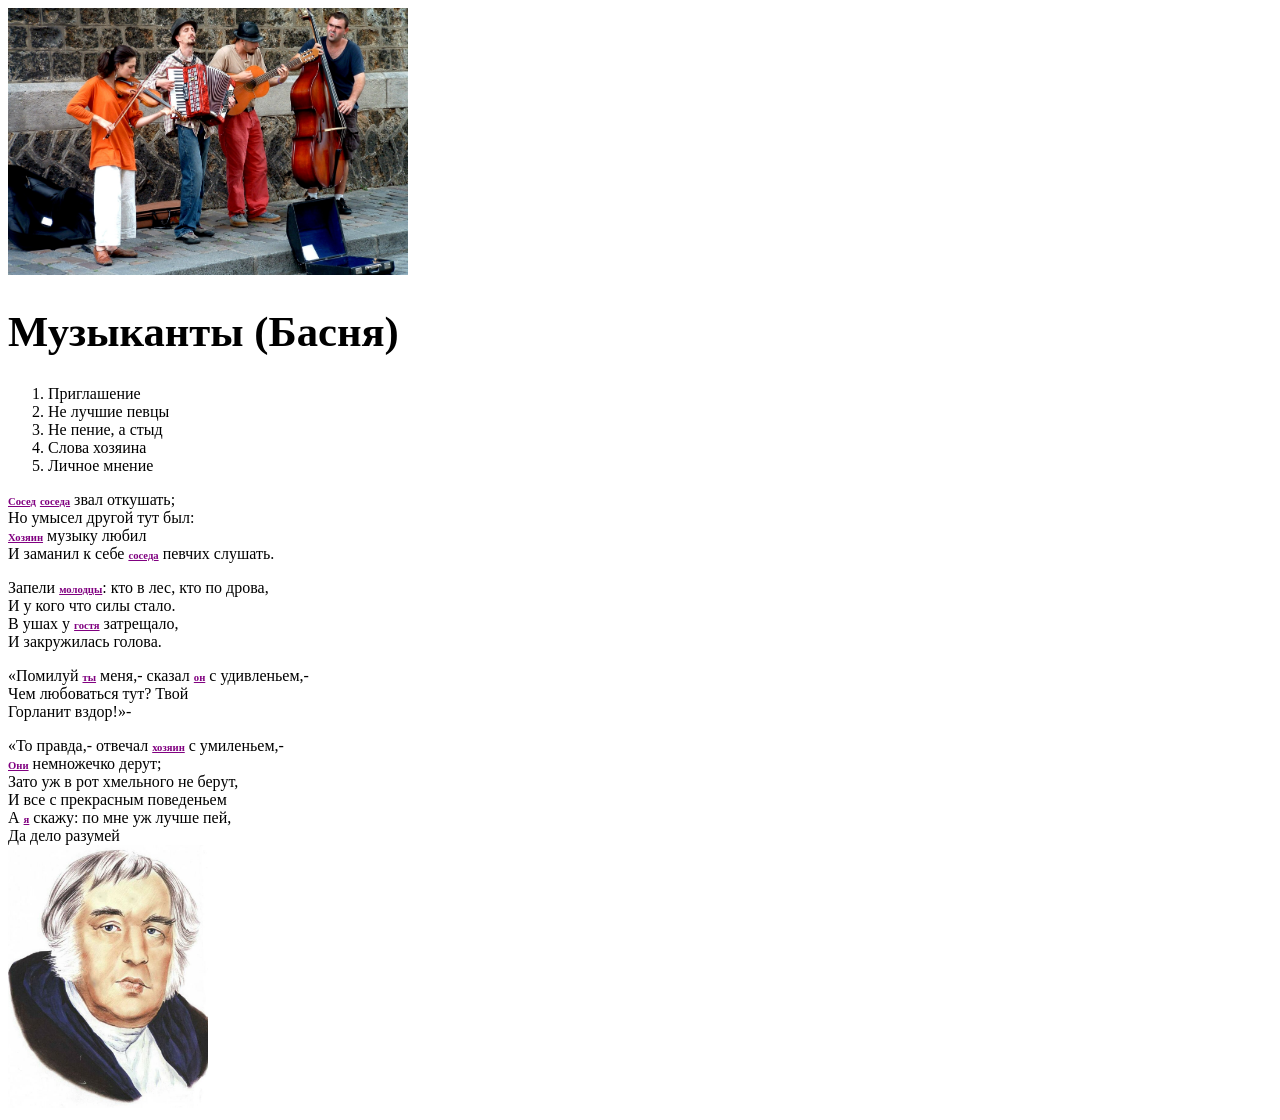
<file: 1 HTML/HTML 1/index.html>
<!DOCTYPE html>
<html>
<head>
	<meta charset="utf-8">
	<link rel="stylesheet" type="text/css" href="style.css">
	<title>Басня(Крылова)</title>
</head>
<body>
	<img src="img/2.jpg" width="400">
	<h1 id="header">Музыканты (Басня)</h1>
	<ol>
		<li>Приглашение</li>
		<li>Не лучшие певцы</li>
		<li>Не пение, а стыд</li>
		<li>Слова хозяина</li>
		<li>Личное мнение</li>
	</ol>     
	<p><span class="character">Сосед</span> <span class="character">соседa</span> звал откушать;
	    <br>Но умысел другой тут был:
        <br><span class="character">Хозяин</span> музыку любил
	    <br>И заманил к себе <span class="character">соседа</span> певчих слушать.
	</p>
	<p>Запели <span class="character">молодцы</span>: кто в лес, кто по дрова, 
	    <br>И у кого что силы стало.
	    <br>В ушах у <span class="character">гостя</span> затрещало,
	    <br>И закружилась голова.
	</p>
	<p>«Помилуй <span class="character">ты</span> меня,- сказал <span class="character">он</span> с удивленьем,-
	    <br>Чем любоваться тут? Твой <span id="item">хор</span>
	    <br>Горланит вздор!»-
	</p>
	    «То правда,- отвечал <span class="character">хозяин</span> с умиленьем,-<br>
	    <span class="character">Они</span> немножечко дерут;<br>
	    Зато уж в рот хмельного не берут,<br>
	    И все с прекрасным поведеньем<br>
	    А <span class="character">я</span> скажу: по мне уж лучше пей,<br>
		Да дело разумей<br>
	    <img src="img/1.jpg" width="200">
</body>
</html>
</file>
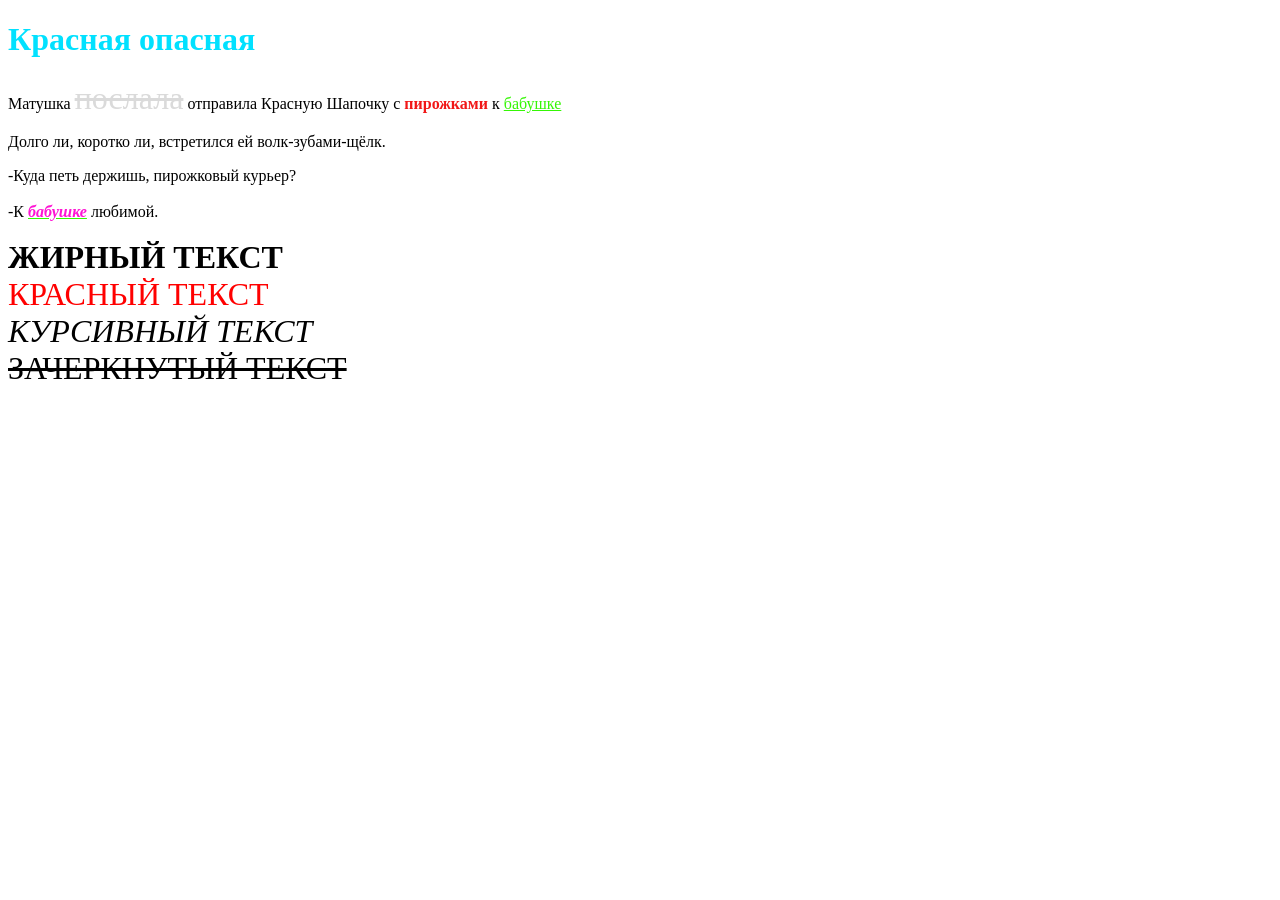
<file: 1 HTML/HTML 2/index.html>
<!DOCTYPE html>
<html>
<head>
	<link rel="stylesheet" type="text/css" href="style.css">
	<title>А заголовок-то другой!</title>
</head>
<body>
	<h1>Красная опасная</h1>
	Матушка <del class="big">послала</del> отправила Красную Шапочку с <strong>пирожками</strong> к <ins>бабушке</ins>
	<p>Долго ли, коротко ли, встретился ей волк-зубами-щёлк.</p>
	-Куда петь держишь, пирожковый курьер?
	<br>
	<br>-К <b><ins><i>бабушке</ins></i></b> любимой.
    <br>
    <br>
 
     <span id="bold" class="big">ЖИРНЫЙ ТЕКСТ</span>
     <br>
     <span id="red" class="big">КРАСНЫЙ ТЕКСТ</span>
     <br>
     <span id="italic" class="big">КУРСИВНЫЙ ТЕКСТ</span>
     <br>
     <span id="line-through" class="big">ЗАЧЕРКНУТЫЙ ТЕКСТ</span>
     <br>
</body>	
</html>
</file>
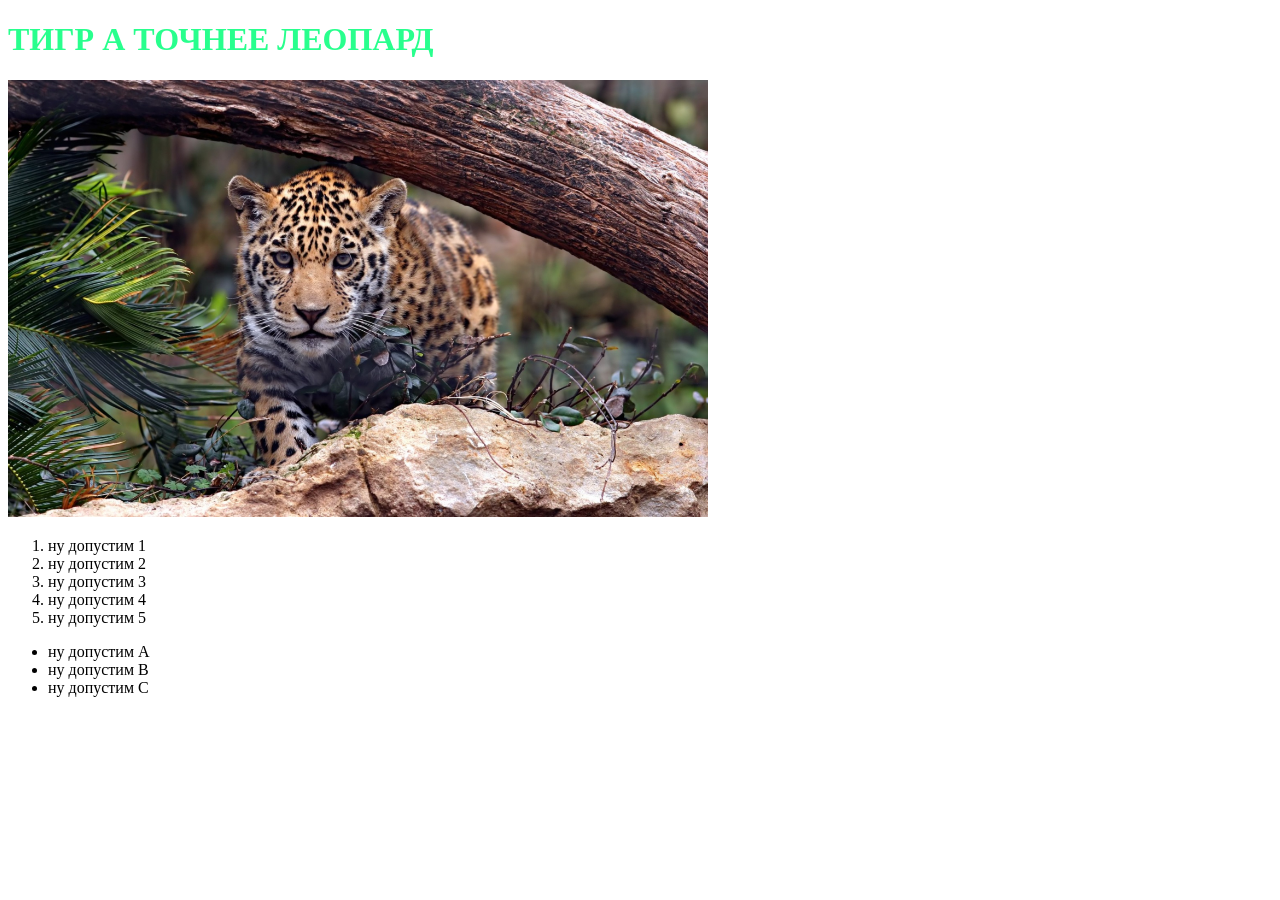
<file: 1 HTML/HTML 3/index.html>
<!DOCTYPE html>
<html>
<head>
    <meta charset="utf-8">
    <title>Занятие №3</title>
    <link rel="stylesheet" type="text/css" href="style.css">
</head>
<body>
    <h1>ТИГР А ТОЧНЕЕ ЛЕОПАРД</h1>
    <img src="img/1.jpg" alt="Это леопардддд" width="700">

    <ol>
        <li class="green">ну допустим 1</li>
        <li>ну допустим 2</li>
        <li class="green">ну допустим 3</li>
        <li id="yellow">ну допустим 4</li>
        <li id="ads">ну допустим 5</li>
    </ol>
    <ul>
        <li class="green">ну допустим А</li>
        <li>ну допустим В</li>
        <li class="green">ну допустим С</li>
    </ul>





</body>
</html>
</file>
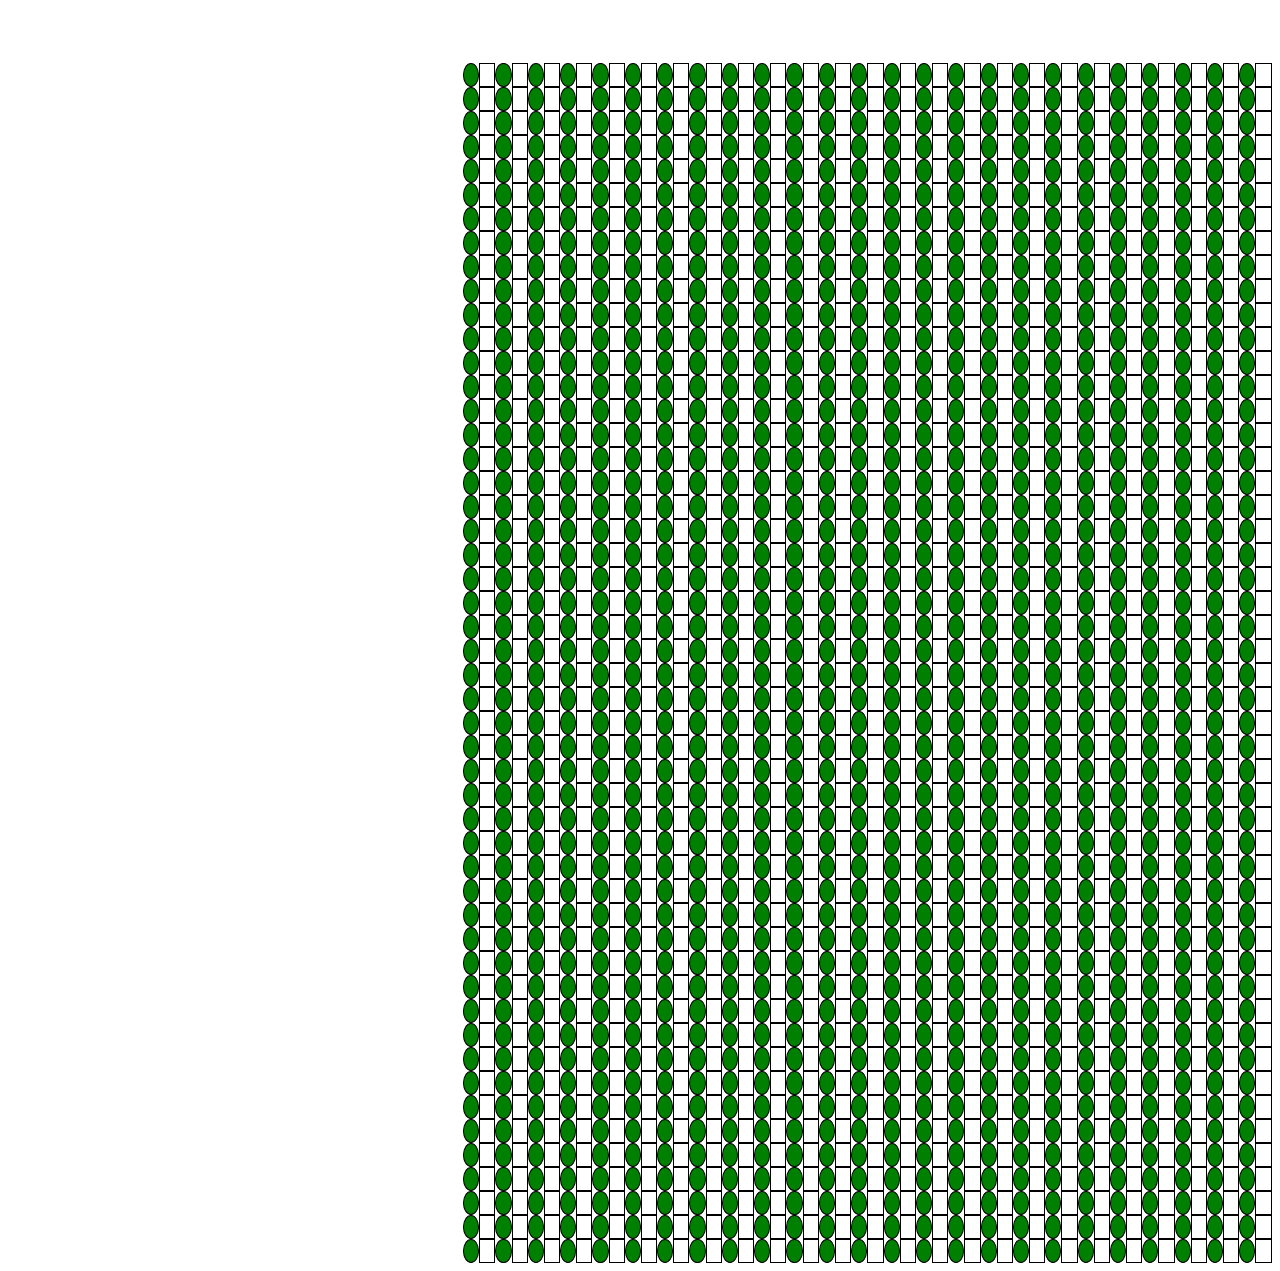
<file: 1 HTML/HTML 4/index.html>
<!DOCTYPE html>
<html>
<head>
    <meta charset="utf-8">
    <title>Занятие 4</title>
    <link rel="stylesheet" type="text/css" href="style.css">
</head>
<body>
      <table>
          <tr>
              <td></td>
              <td></td>
              <td></td>
              <td></td>
              <td></td>
              <td></td>
              <td></td>
              <td></td>
              <td></td>
              <td></td>
              <td></td>
              <td></td>
              <td></td>
              <td></td>
              <td></td>
              <td></td>
              <td></td>
              <td></td>
              <td></td>
              <td></td>
              <td></td>
              <td></td>
              <td></td>
              <td></td>
              <td></td>
              <td></td>
              <td></td>
              <td></td>
              <td></td>
              <td></td>
              <td></td>
              <td></td>
              <td></td>
              <td></td>
              <td></td>
              <td></td>
              <td></td>
              <td></td>
              <td></td>
              <td></td>
              <td></td>
              <td></td>
              <td></td>
              <td></td>
              <td></td>
              <td></td>
              <td></td>
              <td></td>
              <td></td>
              <td></td>
          </tr>
          <tr>
              <td></td>
              <td></td>
              <td></td>
              <td></td>
              <td></td>
              <td></td>
              <td></td>
              <td></td>
              <td></td>
              <td></td>
              <td></td>
              <td></td>
              <td></td>
              <td></td>
              <td></td>
              <td></td>
              <td></td>
              <td></td>
              <td></td>
              <td></td>
              <td></td>
              <td></td>
              <td></td>
              <td></td>
              <td></td>
              <td></td>
              <td></td>
              <td></td>
              <td></td>
              <td></td>
              <td></td>
              <td></td>
              <td></td>
              <td></td>
              <td></td>
              <td></td>
              <td></td>
              <td></td>
              <td></td>
              <td></td>
              <td></td>
              <td></td>
              <td></td>
              <td></td>
              <td></td>
              <td></td>
              <td></td>
              <td></td>
              <td></td>
              <td></td>
          </tr>
          <tr>
              <td></td>
              <td></td>
              <td></td>
              <td></td>
              <td></td>
              <td></td>
              <td></td>
              <td></td>
              <td></td>
              <td></td>
              <td></td>
              <td></td>
              <td></td>
              <td></td>
              <td></td>
              <td></td>
              <td></td>
              <td></td>
              <td></td>
              <td></td>
              <td></td>
              <td></td>
              <td></td>
              <td></td>
              <td></td>
              <td></td>
              <td></td>
              <td></td>
              <td></td>
              <td></td>
              <td></td>
              <td></td>
              <td></td>
              <td></td>
              <td></td>
              <td></td>
              <td></td>
              <td></td>
              <td></td>
              <td></td>
              <td></td>
              <td></td>
              <td></td>
              <td></td>
              <td></td>
              <td></td>
              <td></td>
              <td></td>
              <td></td>
              <td></td>
          </tr>
          <tr>
              <td></td>
              <td></td>
              <td></td>
              <td></td>
              <td></td>
              <td></td>
              <td></td>
              <td></td>
              <td></td>
              <td></td>
              <td></td>
              <td></td>
              <td></td>
              <td></td>
              <td></td>
              <td></td>
              <td></td>
              <td></td>
              <td></td>
              <td></td>
              <td></td>
              <td></td>
              <td></td>
              <td></td>
              <td></td>
              <td></td>
              <td></td>
              <td></td>
              <td></td>
              <td></td>
              <td></td>
              <td></td>
              <td></td>
              <td></td>
              <td></td>
              <td></td>
              <td></td>
              <td></td>
              <td></td>
              <td></td>
              <td></td>
              <td></td>
              <td></td>
              <td></td>
              <td></td>
              <td></td>
              <td></td>
              <td></td>
              <td></td>
              <td></td>
          </tr>
          <tr>
              <td></td>
              <td></td>
              <td></td>
              <td></td>
              <td></td>
              <td></td>
              <td></td>
              <td></td>
              <td></td>
              <td></td>
              <td></td>
              <td></td>
              <td></td>
              <td></td>
              <td></td>
              <td></td>
              <td></td>
              <td></td>
              <td></td>
              <td></td>
              <td></td>
              <td></td>
              <td></td>
              <td></td>
              <td></td>
              <td></td>
              <td></td>
              <td></td>
              <td></td>
              <td></td>
              <td></td>
              <td></td>
              <td></td>
              <td></td>
              <td></td>
              <td></td>
              <td></td>
              <td></td>
              <td></td>
              <td></td>
              <td></td>
              <td></td>
              <td></td>
              <td></td>
              <td></td>
              <td></td>
              <td></td>
              <td></td>
              <td></td>
              <td></td>
          </tr>
          <tr>
              <td></td>
              <td></td>
              <td></td>
              <td></td>
              <td></td>
              <td></td>
              <td></td>
              <td></td>
              <td></td>
              <td></td>
              <td></td>
              <td></td>
              <td></td>
              <td></td>
              <td></td>
              <td></td>
              <td></td>
              <td></td>
              <td></td>
              <td></td>
              <td></td>
              <td></td>
              <td></td>
              <td></td>
              <td></td>
              <td></td>
              <td></td>
              <td></td>
              <td></td>
              <td></td>
              <td></td>
              <td></td>
              <td></td>
              <td></td>
              <td></td>
              <td></td>
              <td></td>
              <td></td>
              <td></td>
              <td></td>
              <td></td>
              <td></td>
              <td></td>
              <td></td>
              <td></td>
              <td></td>
              <td></td>
              <td></td>
              <td></td>
              <td></td>
          </tr>
          <tr>
              <td></td>
              <td></td>
              <td></td>
              <td></td>
              <td></td>
              <td></td>
              <td></td>
              <td></td>
              <td></td>
              <td></td>
              <td></td>
              <td></td>
              <td></td>
              <td></td>
              <td></td>
              <td></td>
              <td></td>
              <td></td>
              <td></td>
              <td></td>
              <td></td>
              <td></td>
              <td></td>
              <td></td>
              <td></td>
              <td></td>
              <td></td>
              <td></td>
              <td></td>
              <td></td>
              <td></td>
              <td></td>
              <td></td>
              <td></td>
              <td></td>
              <td></td>
              <td></td>
              <td></td>
              <td></td>
              <td></td>
              <td></td>
              <td></td>
              <td></td>
              <td></td>
              <td></td>
              <td></td>
              <td></td>
              <td></td>
              <td></td>
              <td></td>
          </tr>
          <tr>
              <td></td>
              <td></td>
              <td></td>
              <td></td>
              <td></td>
              <td></td>
              <td></td>
              <td></td>
              <td></td>
              <td></td>
              <td></td>
              <td></td>
              <td></td>
              <td></td>
              <td></td>
              <td></td>
              <td></td>
              <td></td>
              <td></td>
              <td></td>
              <td></td>
              <td></td>
              <td></td>
              <td></td>
              <td></td>
              <td></td>
              <td></td>
              <td></td>
              <td></td>
              <td></td>
              <td></td>
              <td></td>
              <td></td>
              <td></td>
              <td></td>
              <td></td>
              <td></td>
              <td></td>
              <td></td>
              <td></td>
              <td></td>
              <td></td>
              <td></td>
              <td></td>
              <td></td>
              <td></td>
              <td></td>
              <td></td>
              <td></td>
              <td></td>
          </tr>
          <tr>
              <td></td>
              <td></td>
              <td></td>
              <td></td>
              <td></td>
              <td></td>
              <td></td>
              <td></td>
              <td></td>
              <td></td>
              <td></td>
              <td></td>
              <td></td>
              <td></td>
              <td></td>
              <td></td>
              <td></td>
              <td></td>
              <td></td>
              <td></td>
              <td></td>
              <td></td>
              <td></td>
              <td></td>
              <td></td>
              <td></td>
              <td></td>
              <td></td>
              <td></td>
              <td></td>
              <td></td>
              <td></td>
              <td></td>
              <td></td>
              <td></td>
              <td></td>
              <td></td>
              <td></td>
              <td></td>
              <td></td>
              <td></td>
              <td></td>
              <td></td>
              <td></td>
              <td></td>
              <td></td>
              <td></td>
              <td></td>
              <td></td>
              <td></td>
          </tr>
          <tr>
              <td></td>
              <td></td>
              <td></td>
              <td></td>
              <td></td>
              <td></td>
              <td></td>
              <td></td>
              <td></td>
              <td></td>
              <td></td>
              <td></td>
              <td></td>
              <td></td>
              <td></td>
              <td></td>
              <td></td>
              <td></td>
              <td></td>
              <td></td>
              <td></td>
              <td></td>
              <td></td>
              <td></td>
              <td></td>
              <td></td>
              <td></td>
              <td></td>
              <td></td>
              <td></td>
              <td></td>
              <td></td>
              <td></td>
              <td></td>
              <td></td>
              <td></td>
              <td></td>
              <td></td>
              <td></td>
              <td></td>
              <td></td>
              <td></td>
              <td></td>
              <td></td>
              <td></td>
              <td></td>
              <td></td>
              <td></td>
              <td></td>
              <td></td>
          </tr>
          <tr>
              <td></td>
              <td></td>
              <td></td>
              <td></td>
              <td></td>
              <td></td>
              <td></td>
              <td></td>
              <td></td>
              <td></td>
              <td></td>
              <td></td>
              <td></td>
              <td></td>
              <td></td>
              <td></td>
              <td></td>
              <td></td>
              <td></td>
              <td></td>
              <td></td>
              <td></td>
              <td></td>
              <td></td>
              <td></td>
              <td></td>
              <td></td>
              <td></td>
              <td></td>
              <td></td>
              <td></td>
              <td></td>
              <td></td>
              <td></td>
              <td></td>
              <td></td>
              <td></td>
              <td></td>
              <td></td>
              <td></td>
              <td></td>
              <td></td>
              <td></td>
              <td></td>
              <td></td>
              <td></td>
              <td></td>
              <td></td>
              <td></td>
              <td></td>
          </tr>
          <tr>
              <td></td>
              <td></td>
              <td></td>
              <td></td>
              <td></td>
              <td></td>
              <td></td>
              <td></td>
              <td></td>
              <td></td>
              <td></td>
              <td></td>
              <td></td>
              <td></td>
              <td></td>
              <td></td>
              <td></td>
              <td></td>
              <td></td>
              <td></td>
              <td></td>
              <td></td>
              <td></td>
              <td></td>
              <td></td>
              <td></td>
              <td></td>
              <td></td>
              <td></td>
              <td></td>
              <td></td>
              <td></td>
              <td></td>
              <td></td>
              <td></td>
              <td></td>
              <td></td>
              <td></td>
              <td></td>
              <td></td>
              <td></td>
              <td></td>
              <td></td>
              <td></td>
              <td></td>
              <td></td>
              <td></td>
              <td></td>
              <td></td>
              <td></td>
          </tr>
          <tr>
              <td></td>
              <td></td>
              <td></td>
              <td></td>
              <td></td>
              <td></td>
              <td></td>
              <td></td>
              <td></td>
              <td></td>
              <td></td>
              <td></td>
              <td></td>
              <td></td>
              <td></td>
              <td></td>
              <td></td>
              <td></td>
              <td></td>
              <td></td>
              <td></td>
              <td></td>
              <td></td>
              <td></td>
              <td></td>
              <td></td>
              <td></td>
              <td></td>
              <td></td>
              <td></td>
              <td></td>
              <td></td>
              <td></td>
              <td></td>
              <td></td>
              <td></td>
              <td></td>
              <td></td>
              <td></td>
              <td></td>
              <td></td>
              <td></td>
              <td></td>
              <td></td>
              <td></td>
              <td></td>
              <td></td>
              <td></td>
              <td></td>
              <td></td>
          </tr>
          <tr>
              <td></td>
              <td></td>
              <td></td>
              <td></td>
              <td></td>
              <td></td>
              <td></td>
              <td></td>
              <td></td>
              <td></td>
              <td></td>
              <td></td>
              <td></td>
              <td></td>
              <td></td>
              <td></td>
              <td></td>
              <td></td>
              <td></td>
              <td></td>
              <td></td>
              <td></td>
              <td></td>
              <td></td>
              <td></td>
              <td></td>
              <td></td>
              <td></td>
              <td></td>
              <td></td>
              <td></td>
              <td></td>
              <td></td>
              <td></td>
              <td></td>
              <td></td>
              <td></td>
              <td></td>
              <td></td>
              <td></td>
              <td></td>
              <td></td>
              <td></td>
              <td></td>
              <td></td>
              <td></td>
              <td></td>
              <td></td>
              <td></td>
              <td></td>
          </tr>
          <tr>
              <td></td>
              <td></td>
              <td></td>
              <td></td>
              <td></td>
              <td></td>
              <td></td>
              <td></td>
              <td></td>
              <td></td>
              <td></td>
              <td></td>
              <td></td>
              <td></td>
              <td></td>
              <td></td>
              <td></td>
              <td></td>
              <td></td>
              <td></td>
              <td></td>
              <td></td>
              <td></td>
              <td></td>
              <td></td>
              <td></td>
              <td></td>
              <td></td>
              <td></td>
              <td></td>
              <td></td>
              <td></td>
              <td></td>
              <td></td>
              <td></td>
              <td></td>
              <td></td>
              <td></td>
              <td></td>
              <td></td>
              <td></td>
              <td></td>
              <td></td>
              <td></td>
              <td></td>
              <td></td>
              <td></td>
              <td></td>
              <td></td>
              <td></td>
          </tr>
          <tr>
              <td></td>
              <td></td>
              <td></td>
              <td></td>
              <td></td>
              <td></td>
              <td></td>
              <td></td>
              <td></td>
              <td></td>
              <td></td>
              <td></td>
              <td></td>
              <td></td>
              <td></td>
              <td></td>
              <td></td>
              <td></td>
              <td></td>
              <td></td>
              <td></td>
              <td></td>
              <td></td>
              <td></td>
              <td></td>
              <td></td>
              <td></td>
              <td></td>
              <td></td>
              <td></td>
              <td></td>
              <td></td>
              <td></td>
              <td></td>
              <td></td>
              <td></td>
              <td></td>
              <td></td>
              <td></td>
              <td></td>
              <td></td>
              <td></td>
              <td></td>
              <td></td>
              <td></td>
              <td></td>
              <td></td>
              <td></td>
              <td></td>
              <td></td>
          </tr>
          <tr>
              <td></td>
              <td></td>
              <td></td>
              <td></td>
              <td></td>
              <td></td>
              <td></td>
              <td></td>
              <td></td>
              <td></td>
              <td></td>
              <td></td>
              <td></td>
              <td></td>
              <td></td>
              <td></td>
              <td></td>
              <td></td>
              <td></td>
              <td></td>
              <td></td>
              <td></td>
              <td></td>
              <td></td>
              <td></td>
              <td></td>
              <td></td>
              <td></td>
              <td></td>
              <td></td>
              <td></td>
              <td></td>
              <td></td>
              <td></td>
              <td></td>
              <td></td>
              <td></td>
              <td></td>
              <td></td>
              <td></td>
              <td></td>
              <td></td>
              <td></td>
              <td></td>
              <td></td>
              <td></td>
              <td></td>
              <td></td>
              <td></td>
              <td></td>
          </tr>
          <tr>
              <td></td>
              <td></td>
              <td></td>
              <td></td>
              <td></td>
              <td></td>
              <td></td>
              <td></td>
              <td></td>
              <td></td>
              <td></td>
              <td></td>
              <td></td>
              <td></td>
              <td></td>
              <td></td>
              <td></td>
              <td></td>
              <td></td>
              <td></td>
              <td></td>
              <td></td>
              <td></td>
              <td></td>
              <td></td>
              <td></td>
              <td></td>
              <td></td>
              <td></td>
              <td></td>
              <td></td>
              <td></td>
              <td></td>
              <td></td>
              <td></td>
              <td></td>
              <td></td>
              <td></td>
              <td></td>
              <td></td>
              <td></td>
              <td></td>
              <td></td>
              <td></td>
              <td></td>
              <td></td>
              <td></td>
              <td></td>
              <td></td>
              <td></td>
          </tr>
          <tr>
              <td></td>
              <td></td>
              <td></td>
              <td></td>
              <td></td>
              <td></td>
              <td></td>
              <td></td>
              <td></td>
              <td></td>
              <td></td>
              <td></td>
              <td></td>
              <td></td>
              <td></td>
              <td></td>
              <td></td>
              <td></td>
              <td></td>
              <td></td>
              <td></td>
              <td></td>
              <td></td>
              <td></td>
              <td></td>
              <td></td>
              <td></td>
              <td></td>
              <td></td>
              <td></td>
              <td></td>
              <td></td>
              <td></td>
              <td></td>
              <td></td>
              <td></td>
              <td></td>
              <td></td>
              <td></td>
              <td></td>
              <td></td>
              <td></td>
              <td></td>
              <td></td>
              <td></td>
              <td></td>
              <td></td>
              <td></td>
              <td></td>
              <td></td>
          </tr>
          <tr>
              <td></td>
              <td></td>
              <td></td>
              <td></td>
              <td></td>
              <td></td>
              <td></td>
              <td></td>
              <td></td>
              <td></td>
              <td></td>
              <td></td>
              <td></td>
              <td></td>
              <td></td>
              <td></td>
              <td></td>
              <td></td>
              <td></td>
              <td></td>
              <td></td>
              <td></td>
              <td></td>
              <td></td>
              <td></td>
              <td></td>
              <td></td>
              <td></td>
              <td></td>
              <td></td>
              <td></td>
              <td></td>
              <td></td>
              <td></td>
              <td></td>
              <td></td>
              <td></td>
              <td></td>
              <td></td>
              <td></td>
              <td></td>
              <td></td>
              <td></td>
              <td></td>
              <td></td>
              <td></td>
              <td></td>
              <td></td>
              <td></td>
              <td></td>
          </tr>
          <tr>
              <td></td>
              <td></td>
              <td></td>
              <td></td>
              <td></td>
              <td></td>
              <td></td>
              <td></td>
              <td></td>
              <td></td>
              <td></td>
              <td></td>
              <td></td>
              <td></td>
              <td></td>
              <td></td>
              <td></td>
              <td></td>
              <td></td>
              <td></td>
              <td></td>
              <td></td>
              <td></td>
              <td></td>
              <td></td>
              <td></td>
              <td></td>
              <td></td>
              <td></td>
              <td></td>
              <td></td>
              <td></td>
              <td></td>
              <td></td>
              <td></td>
              <td></td>
              <td></td>
              <td></td>
              <td></td>
              <td></td>
              <td></td>
              <td></td>
              <td></td>
              <td></td>
              <td></td>
              <td></td>
              <td></td>
              <td></td>
              <td></td>
              <td></td>
          </tr>
          <tr>
              <td></td>
              <td></td>
              <td></td>
              <td></td>
              <td></td>
              <td></td>
              <td></td>
              <td></td>
              <td></td>
              <td></td>
              <td></td>
              <td></td>
              <td></td>
              <td></td>
              <td></td>
              <td></td>
              <td></td>
              <td></td>
              <td></td>
              <td></td>
              <td></td>
              <td></td>
              <td></td>
              <td></td>
              <td></td>
              <td></td>
              <td></td>
              <td></td>
              <td></td>
              <td></td>
              <td></td>
              <td></td>
              <td></td>
              <td></td>
              <td></td>
              <td></td>
              <td></td>
              <td></td>
              <td></td>
              <td></td>
              <td></td>
              <td></td>
              <td></td>
              <td></td>
              <td></td>
              <td></td>
              <td></td>
              <td></td>
              <td></td>
              <td></td>
          </tr>
          <tr>
              <td></td>
              <td></td>
              <td></td>
              <td></td>
              <td></td>
              <td></td>
              <td></td>
              <td></td>
              <td></td>
              <td></td>
              <td></td>
              <td></td>
              <td></td>
              <td></td>
              <td></td>
              <td></td>
              <td></td>
              <td></td>
              <td></td>
              <td></td>
              <td></td>
              <td></td>
              <td></td>
              <td></td>
              <td></td>
              <td></td>
              <td></td>
              <td></td>
              <td></td>
              <td></td>
              <td></td>
              <td></td>
              <td></td>
              <td></td>
              <td></td>
              <td></td>
              <td></td>
              <td></td>
              <td></td>
              <td></td>
              <td></td>
              <td></td>
              <td></td>
              <td></td>
              <td></td>
              <td></td>
              <td></td>
              <td></td>
              <td></td>
              <td></td>
          </tr>
          <tr>
              <td></td>
              <td></td>
              <td></td>
              <td></td>
              <td></td>
              <td></td>
              <td></td>
              <td></td>
              <td></td>
              <td></td>
              <td></td>
              <td></td>
              <td></td>
              <td></td>
              <td></td>
              <td></td>
              <td></td>
              <td></td>
              <td></td>
              <td></td>
              <td></td>
              <td></td>
              <td></td>
              <td></td>
              <td></td>
              <td></td>
              <td></td>
              <td></td>
              <td></td>
              <td></td>
              <td></td>
              <td></td>
              <td></td>
              <td></td>
              <td></td>
              <td></td>
              <td></td>
              <td></td>
              <td></td>
              <td></td>
              <td></td>
              <td></td>
              <td></td>
              <td></td>
              <td></td>
              <td></td>
              <td></td>
              <td></td>
              <td></td>
              <td></td>
          </tr>
          <tr>
              <td></td>
              <td></td>
              <td></td>
              <td></td>
              <td></td>
              <td></td>
              <td></td>
              <td></td>
              <td></td>
              <td></td>
              <td></td>
              <td></td>
              <td></td>
              <td></td>
              <td></td>
              <td></td>
              <td></td>
              <td></td>
              <td></td>
              <td></td>
              <td></td>
              <td></td>
              <td></td>
              <td></td>
              <td></td>
              <td></td>
              <td></td>
              <td></td>
              <td></td>
              <td></td>
              <td></td>
              <td></td>
              <td></td>
              <td></td>
              <td></td>
              <td></td>
              <td></td>
              <td></td>
              <td></td>
              <td></td>
              <td></td>
              <td></td>
              <td></td>
              <td></td>
              <td></td>
              <td></td>
              <td></td>
              <td></td>
              <td></td>
              <td></td>
          </tr>
          <tr>
              <td></td>
              <td></td>
              <td></td>
              <td></td>
              <td></td>
              <td></td>
              <td></td>
              <td></td>
              <td></td>
              <td></td>
              <td></td>
              <td></td>
              <td></td>
              <td></td>
              <td></td>
              <td></td>
              <td></td>
              <td></td>
              <td></td>
              <td></td>
              <td></td>
              <td></td>
              <td></td>
              <td></td>
              <td></td>
              <td></td>
              <td></td>
              <td></td>
              <td></td>
              <td></td>
              <td></td>
              <td></td>
              <td></td>
              <td></td>
              <td></td>
              <td></td>
              <td></td>
              <td></td>
              <td></td>
              <td></td>
              <td></td>
              <td></td>
              <td></td>
              <td></td>
              <td></td>
              <td></td>
              <td></td>
              <td></td>
              <td></td>
              <td></td>
          </tr>
          <tr>
              <td></td>
              <td></td>
              <td></td>
              <td></td>
              <td></td>
              <td></td>
              <td></td>
              <td></td>
              <td></td>
              <td></td>
              <td></td>
              <td></td>
              <td></td>
              <td></td>
              <td></td>
              <td></td>
              <td></td>
              <td></td>
              <td></td>
              <td></td>
              <td></td>
              <td></td>
              <td></td>
              <td></td>
              <td></td>
              <td></td>
              <td></td>
              <td></td>
              <td></td>
              <td></td>
              <td></td>
              <td></td>
              <td></td>
              <td></td>
              <td></td>
              <td></td>
              <td></td>
              <td></td>
              <td></td>
              <td></td>
              <td></td>
              <td></td>
              <td></td>
              <td></td>
              <td></td>
              <td></td>
              <td></td>
              <td></td>
              <td></td>
              <td></td>
          </tr>
          <tr>
              <td></td>
              <td></td>
              <td></td>
              <td></td>
              <td></td>
              <td></td>
              <td></td>
              <td></td>
              <td></td>
              <td></td>
              <td></td>
              <td></td>
              <td></td>
              <td></td>
              <td></td>
              <td></td>
              <td></td>
              <td></td>
              <td></td>
              <td></td>
              <td></td>
              <td></td>
              <td></td>
              <td></td>
              <td></td>
              <td></td>
              <td></td>
              <td></td>
              <td></td>
              <td></td>
              <td></td>
              <td></td>
              <td></td>
              <td></td>
              <td></td>
              <td></td>
              <td></td>
              <td></td>
              <td></td>
              <td></td>
              <td></td>
              <td></td>
              <td></td>
              <td></td>
              <td></td>
              <td></td>
              <td></td>
              <td></td>
              <td></td>
              <td></td>
          </tr>
          <tr>
              <td></td>
              <td></td>
              <td></td>
              <td></td>
              <td></td>
              <td></td>
              <td></td>
              <td></td>
              <td></td>
              <td></td>
              <td></td>
              <td></td>
              <td></td>
              <td></td>
              <td></td>
              <td></td>
              <td></td>
              <td></td>
              <td></td>
              <td></td>
              <td></td>
              <td></td>
              <td></td>
              <td></td>
              <td></td>
              <td></td>
              <td></td>
              <td></td>
              <td></td>
              <td></td>
              <td></td>
              <td></td>
              <td></td>
              <td></td>
              <td></td>
              <td></td>
              <td></td>
              <td></td>
              <td></td>
              <td></td>
              <td></td>
              <td></td>
              <td></td>
              <td></td>
              <td></td>
              <td></td>
              <td></td>
              <td></td>
              <td></td>
              <td></td>
          </tr>
          <tr>
              <td></td>
              <td></td>
              <td></td>
              <td></td>
              <td></td>
              <td></td>
              <td></td>
              <td></td>
              <td></td>
              <td></td>
              <td></td>
              <td></td>
              <td></td>
              <td></td>
              <td></td>
              <td></td>
              <td></td>
              <td></td>
              <td></td>
              <td></td>
              <td></td>
              <td></td>
              <td></td>
              <td></td>
              <td></td>
              <td></td>
              <td></td>
              <td></td>
              <td></td>
              <td></td>
              <td></td>
              <td></td>
              <td></td>
              <td></td>
              <td></td>
              <td></td>
              <td></td>
              <td></td>
              <td></td>
              <td></td>
              <td></td>
              <td></td>
              <td></td>
              <td></td>
              <td></td>
              <td></td>
              <td></td>
              <td></td>
              <td></td>
              <td></td>
          </tr>
          <tr>
              <td></td>
              <td></td>
              <td></td>
              <td></td>
              <td></td>
              <td></td>
              <td></td>
              <td></td>
              <td></td>
              <td></td>
              <td></td>
              <td></td>
              <td></td>
              <td></td>
              <td></td>
              <td></td>
              <td></td>
              <td></td>
              <td></td>
              <td></td>
              <td></td>
              <td></td>
              <td></td>
              <td></td>
              <td></td>
              <td></td>
              <td></td>
              <td></td>
              <td></td>
              <td></td>
              <td></td>
              <td></td>
              <td></td>
              <td></td>
              <td></td>
              <td></td>
              <td></td>
              <td></td>
              <td></td>
              <td></td>
              <td></td>
              <td></td>
              <td></td>
              <td></td>
              <td></td>
              <td></td>
              <td></td>
              <td></td>
              <td></td>
              <td></td>
          </tr>
          <tr>
              <td></td>
              <td></td>
              <td></td>
              <td></td>
              <td></td>
              <td></td>
              <td></td>
              <td></td>
              <td></td>
              <td></td>
              <td></td>
              <td></td>
              <td></td>
              <td></td>
              <td></td>
              <td></td>
              <td></td>
              <td></td>
              <td></td>
              <td></td>
              <td></td>
              <td></td>
              <td></td>
              <td></td>
              <td></td>
              <td></td>
              <td></td>
              <td></td>
              <td></td>
              <td></td>
              <td></td>
              <td></td>
              <td></td>
              <td></td>
              <td></td>
              <td></td>
              <td></td>
              <td></td>
              <td></td>
              <td></td>
              <td></td>
              <td></td>
              <td></td>
              <td></td>
              <td></td>
              <td></td>
              <td></td>
              <td></td>
              <td></td>
              <td></td>
          </tr>
          <tr>
              <td></td>
              <td></td>
              <td></td>
              <td></td>
              <td></td>
              <td></td>
              <td></td>
              <td></td>
              <td></td>
              <td></td>
              <td></td>
              <td></td>
              <td></td>
              <td></td>
              <td></td>
              <td></td>
              <td></td>
              <td></td>
              <td></td>
              <td></td>
              <td></td>
              <td></td>
              <td></td>
              <td></td>
              <td></td>
              <td></td>
              <td></td>
              <td></td>
              <td></td>
              <td></td>
              <td></td>
              <td></td>
              <td></td>
              <td></td>
              <td></td>
              <td></td>
              <td></td>
              <td></td>
              <td></td>
              <td></td>
              <td></td>
              <td></td>
              <td></td>
              <td></td>
              <td></td>
              <td></td>
              <td></td>
              <td></td>
              <td></td>
              <td></td>
          </tr>
          <tr>
              <td></td>
              <td></td>
              <td></td>
              <td></td>
              <td></td>
              <td></td>
              <td></td>
              <td></td>
              <td></td>
              <td></td>
              <td></td>
              <td></td>
              <td></td>
              <td></td>
              <td></td>
              <td></td>
              <td></td>
              <td></td>
              <td></td>
              <td></td>
              <td></td>
              <td></td>
              <td></td>
              <td></td>
              <td></td>
              <td></td>
              <td></td>
              <td></td>
              <td></td>
              <td></td>
              <td></td>
              <td></td>
              <td></td>
              <td></td>
              <td></td>
              <td></td>
              <td></td>
              <td></td>
              <td></td>
              <td></td>
              <td></td>
              <td></td>
              <td></td>
              <td></td>
              <td></td>
              <td></td>
              <td></td>
              <td></td>
              <td></td>
              <td></td>
          </tr>
          <tr>
              <td></td>
              <td></td>
              <td></td>
              <td></td>
              <td></td>
              <td></td>
              <td></td>
              <td></td>
              <td></td>
              <td></td>
              <td></td>
              <td></td>
              <td></td>
              <td></td>
              <td></td>
              <td></td>
              <td></td>
              <td></td>
              <td></td>
              <td></td>
              <td></td>
              <td></td>
              <td></td>
              <td></td>
              <td></td>
              <td></td>
              <td></td>
              <td></td>
              <td></td>
              <td></td>
              <td></td>
              <td></td>
              <td></td>
              <td></td>
              <td></td>
              <td></td>
              <td></td>
              <td></td>
              <td></td>
              <td></td>
              <td></td>
              <td></td>
              <td></td>
              <td></td>
              <td></td>
              <td></td>
              <td></td>
              <td></td>
              <td></td>
              <td></td>
          </tr>
          <tr>
              <td></td>
              <td></td>
              <td></td>
              <td></td>
              <td></td>
              <td></td>
              <td></td>
              <td></td>
              <td></td>
              <td></td>
              <td></td>
              <td></td>
              <td></td>
              <td></td>
              <td></td>
              <td></td>
              <td></td>
              <td></td>
              <td></td>
              <td></td>
              <td></td>
              <td></td>
              <td></td>
              <td></td>
              <td></td>
              <td></td>
              <td></td>
              <td></td>
              <td></td>
              <td></td>
              <td></td>
              <td></td>
              <td></td>
              <td></td>
              <td></td>
              <td></td>
              <td></td>
              <td></td>
              <td></td>
              <td></td>
              <td></td>
              <td></td>
              <td></td>
              <td></td>
              <td></td>
              <td></td>
              <td></td>
              <td></td>
              <td></td>
              <td></td>
          </tr>
          <tr>
              <td></td>
              <td></td>
              <td></td>
              <td></td>
              <td></td>
              <td></td>
              <td></td>
              <td></td>
              <td></td>
              <td></td>
              <td></td>
              <td></td>
              <td></td>
              <td></td>
              <td></td>
              <td></td>
              <td></td>
              <td></td>
              <td></td>
              <td></td>
              <td></td>
              <td></td>
              <td></td>
              <td></td>
              <td></td>
              <td></td>
              <td></td>
              <td></td>
              <td></td>
              <td></td>
              <td></td>
              <td></td>
              <td></td>
              <td></td>
              <td></td>
              <td></td>
              <td></td>
              <td></td>
              <td></td>
              <td></td>
              <td></td>
              <td></td>
              <td></td>
              <td></td>
              <td></td>
              <td></td>
              <td></td>
              <td></td>
              <td></td>
              <td></td>
          </tr>
          <tr>
              <td></td>
              <td></td>
              <td></td>
              <td></td>
              <td></td>
              <td></td>
              <td></td>
              <td></td>
              <td></td>
              <td></td>
              <td></td>
              <td></td>
              <td></td>
              <td></td>
              <td></td>
              <td></td>
              <td></td>
              <td></td>
              <td></td>
              <td></td>
              <td></td>
              <td></td>
              <td></td>
              <td></td>
              <td></td>
              <td></td>
              <td></td>
              <td></td>
              <td></td>
              <td></td>
              <td></td>
              <td></td>
              <td></td>
              <td></td>
              <td></td>
              <td></td>
              <td></td>
              <td></td>
              <td></td>
              <td></td>
              <td></td>
              <td></td>
              <td></td>
              <td></td>
              <td></td>
              <td></td>
              <td></td>
              <td></td>
              <td></td>
              <td></td>
          </tr>
          <tr>
              <td></td>
              <td></td>
              <td></td>
              <td></td>
              <td></td>
              <td></td>
              <td></td>
              <td></td>
              <td></td>
              <td></td>
              <td></td>
              <td></td>
              <td></td>
              <td></td>
              <td></td>
              <td></td>
              <td></td>
              <td></td>
              <td></td>
              <td></td>
              <td></td>
              <td></td>
              <td></td>
              <td></td>
              <td></td>
              <td></td>
              <td></td>
              <td></td>
              <td></td>
              <td></td>
              <td></td>
              <td></td>
              <td></td>
              <td></td>
              <td></td>
              <td></td>
              <td></td>
              <td></td>
              <td></td>
              <td></td>
              <td></td>
              <td></td>
              <td></td>
              <td></td>
              <td></td>
              <td></td>
              <td></td>
              <td></td>
              <td></td>
              <td></td>
          </tr>
          <tr>
              <td></td>
              <td></td>
              <td></td>
              <td></td>
              <td></td>
              <td></td>
              <td></td>
              <td></td>
              <td></td>
              <td></td>
              <td></td>
              <td></td>
              <td></td>
              <td></td>
              <td></td>
              <td></td>
              <td></td>
              <td></td>
              <td></td>
              <td></td>
              <td></td>
              <td></td>
              <td></td>
              <td></td>
              <td></td>
              <td></td>
              <td></td>
              <td></td>
              <td></td>
              <td></td>
              <td></td>
              <td></td>
              <td></td>
              <td></td>
              <td></td>
              <td></td>
              <td></td>
              <td></td>
              <td></td>
              <td></td>
              <td></td>
              <td></td>
              <td></td>
              <td></td>
              <td></td>
              <td></td>
              <td></td>
              <td></td>
              <td></td>
              <td></td>
          </tr>
          <tr>
              <td></td>
              <td></td>
              <td></td>
              <td></td>
              <td></td>
              <td></td>
              <td></td>
              <td></td>
              <td></td>
              <td></td>
              <td></td>
              <td></td>
              <td></td>
              <td></td>
              <td></td>
              <td></td>
              <td></td>
              <td></td>
              <td></td>
              <td></td>
              <td></td>
              <td></td>
              <td></td>
              <td></td>
              <td></td>
              <td></td>
              <td></td>
              <td></td>
              <td></td>
              <td></td>
              <td></td>
              <td></td>
              <td></td>
              <td></td>
              <td></td>
              <td></td>
              <td></td>
              <td></td>
              <td></td>
              <td></td>
              <td></td>
              <td></td>
              <td></td>
              <td></td>
              <td></td>
              <td></td>
              <td></td>
              <td></td>
              <td></td>
              <td></td>
          </tr>
          <tr>
              <td></td>
              <td></td>
              <td></td>
              <td></td>
              <td></td>
              <td></td>
              <td></td>
              <td></td>
              <td></td>
              <td></td>
              <td></td>
              <td></td>
              <td></td>
              <td></td>
              <td></td>
              <td></td>
              <td></td>
              <td></td>
              <td></td>
              <td></td>
              <td></td>
              <td></td>
              <td></td>
              <td></td>
              <td></td>
              <td></td>
              <td></td>
              <td></td>
              <td></td>
              <td></td>
              <td></td>
              <td></td>
              <td></td>
              <td></td>
              <td></td>
              <td></td>
              <td></td>
              <td></td>
              <td></td>
              <td></td>
              <td></td>
              <td></td>
              <td></td>
              <td></td>
              <td></td>
              <td></td>
              <td></td>
              <td></td>
              <td></td>
              <td></td>
          </tr>
          <tr>
              <td></td>
              <td></td>
              <td></td>
              <td></td>
              <td></td>
              <td></td>
              <td></td>
              <td></td>
              <td></td>
              <td></td>
              <td></td>
              <td></td>
              <td></td>
              <td></td>
              <td></td>
              <td></td>
              <td></td>
              <td></td>
              <td></td>
              <td></td>
              <td></td>
              <td></td>
              <td></td>
              <td></td>
              <td></td>
              <td></td>
              <td></td>
              <td></td>
              <td></td>
              <td></td>
              <td></td>
              <td></td>
              <td></td>
              <td></td>
              <td></td>
              <td></td>
              <td></td>
              <td></td>
              <td></td>
              <td></td>
              <td></td>
              <td></td>
              <td></td>
              <td></td>
              <td></td>
              <td></td>
              <td></td>
              <td></td>
              <td></td>
              <td></td>
          </tr>
          <tr>
              <td></td>
              <td></td>
              <td></td>
              <td></td>
              <td></td>
              <td></td>
              <td></td>
              <td></td>
              <td></td>
              <td></td>
              <td></td>
              <td></td>
              <td></td>
              <td></td>
              <td></td>
              <td></td>
              <td></td>
              <td></td>
              <td></td>
              <td></td>
              <td></td>
              <td></td>
              <td></td>
              <td></td>
              <td></td>
              <td></td>
              <td></td>
              <td></td>
              <td></td>
              <td></td>
              <td></td>
              <td></td>
              <td></td>
              <td></td>
              <td></td>
              <td></td>
              <td></td>
              <td></td>
              <td></td>
              <td></td>
              <td></td>
              <td></td>
              <td></td>
              <td></td>
              <td></td>
              <td></td>
              <td></td>
              <td></td>
              <td></td>
              <td></td>
          </tr>
          <tr>
              <td></td>
              <td></td>
              <td></td>
              <td></td>
              <td></td>
              <td></td>
              <td></td>
              <td></td>
              <td></td>
              <td></td>
              <td></td>
              <td></td>
              <td></td>
              <td></td>
              <td></td>
              <td></td>
              <td></td>
              <td></td>
              <td></td>
              <td></td>
              <td></td>
              <td></td>
              <td></td>
              <td></td>
              <td></td>
              <td></td>
              <td></td>
              <td></td>
              <td></td>
              <td></td>
              <td></td>
              <td></td>
              <td></td>
              <td></td>
              <td></td>
              <td></td>
              <td></td>
              <td></td>
              <td></td>
              <td></td>
              <td></td>
              <td></td>
              <td></td>
              <td></td>
              <td></td>
              <td></td>
              <td></td>
              <td></td>
              <td></td>
              <td></td>
          </tr>
          <tr>
              <td></td>
              <td></td>
              <td></td>
              <td></td>
              <td></td>
              <td></td>
              <td></td>
              <td></td>
              <td></td>
              <td></td>
              <td></td>
              <td></td>
              <td></td>
              <td></td>
              <td></td>
              <td></td>
              <td></td>
              <td></td>
              <td></td>
              <td></td>
              <td></td>
              <td></td>
              <td></td>
              <td></td>
              <td></td>
              <td></td>
              <td></td>
              <td></td>
              <td></td>
              <td></td>
              <td></td>
              <td></td>
              <td></td>
              <td></td>
              <td></td>
              <td></td>
              <td></td>
              <td></td>
              <td></td>
              <td></td>
              <td></td>
              <td></td>
              <td></td>
              <td></td>
              <td></td>
              <td></td>
              <td></td>
              <td></td>
              <td></td>
              <td></td>
          </tr>
          <tr>
              <td></td>
              <td></td>
              <td></td>
              <td></td>
              <td></td>
              <td></td>
              <td></td>
              <td></td>
              <td></td>
              <td></td>
              <td></td>
              <td></td>
              <td></td>
              <td></td>
              <td></td>
              <td></td>
              <td></td>
              <td></td>
              <td></td>
              <td></td>
              <td></td>
              <td></td>
              <td></td>
              <td></td>
              <td></td>
              <td></td>
              <td></td>
              <td></td>
              <td></td>
              <td></td>
              <td></td>
              <td></td>
              <td></td>
              <td></td>
              <td></td>
              <td></td>
              <td></td>
              <td></td>
              <td></td>
              <td></td>
              <td></td>
              <td></td>
              <td></td>
              <td></td>
              <td></td>
              <td></td>
              <td></td>
              <td></td>
              <td></td>
              <td></td>
          </tr>
          <tr>
              <td></td>
              <td></td>
              <td></td>
              <td></td>
              <td></td>
              <td></td>
              <td></td>
              <td></td>
              <td></td>
              <td></td>
              <td></td>
              <td></td>
              <td></td>
              <td></td>
              <td></td>
              <td></td>
              <td></td>
              <td></td>
              <td></td>
              <td></td>
              <td></td>
              <td></td>
              <td></td>
              <td></td>
              <td></td>
              <td></td>
              <td></td>
              <td></td>
              <td></td>
              <td></td>
              <td></td>
              <td></td>
              <td></td>
              <td></td>
              <td></td>
              <td></td>
              <td></td>
              <td></td>
              <td></td>
              <td></td>
              <td></td>
              <td></td>
              <td></td>
              <td></td>
              <td></td>
              <td></td>
              <td></td>
              <td></td>
              <td></td>
              <td></td>
          </tr>
          <tr>
              <td></td>
              <td></td>
              <td></td>
              <td></td>
              <td></td>
              <td></td>
              <td></td>
              <td></td>
              <td></td>
              <td></td>
              <td></td>
              <td></td>
              <td></td>
              <td></td>
              <td></td>
              <td></td>
              <td></td>
              <td></td>
              <td></td>
              <td></td>
              <td></td>
              <td></td>
              <td></td>
              <td></td>
              <td></td>
              <td></td>
              <td></td>
              <td></td>
              <td></td>
              <td></td>
              <td></td>
              <td></td>
              <td></td>
              <td></td>
              <td></td>
              <td></td>
              <td></td>
              <td></td>
              <td></td>
              <td></td>
              <td></td>
              <td></td>
              <td></td>
              <td></td>
              <td></td>
              <td></td>
              <td></td>
              <td></td>
              <td></td>
              <td></td>
          </tr>
          <tr>
              <td></td>
              <td></td>
              <td></td>
              <td></td>
              <td></td>
              <td></td>
              <td></td>
              <td></td>
              <td></td>
              <td></td>
              <td></td>
              <td></td>
              <td></td>
              <td></td>
              <td></td>
              <td></td>
              <td></td>
              <td></td>
              <td></td>
              <td></td>
              <td></td>
              <td></td>
              <td></td>
              <td></td>
              <td></td>
              <td></td>
              <td></td>
              <td></td>
              <td></td>
              <td></td>
              <td></td>
              <td></td>
              <td></td>
              <td></td>
              <td></td>
              <td></td>
              <td></td>
              <td></td>
              <td></td>
              <td></td>
              <td></td>
              <td></td>
              <td></td>
              <td></td>
              <td></td>
              <td></td>
              <td></td>
              <td></td>
              <td></td>
              <td></td>
          </tr>
      </table>

</body>
</html>
</file>
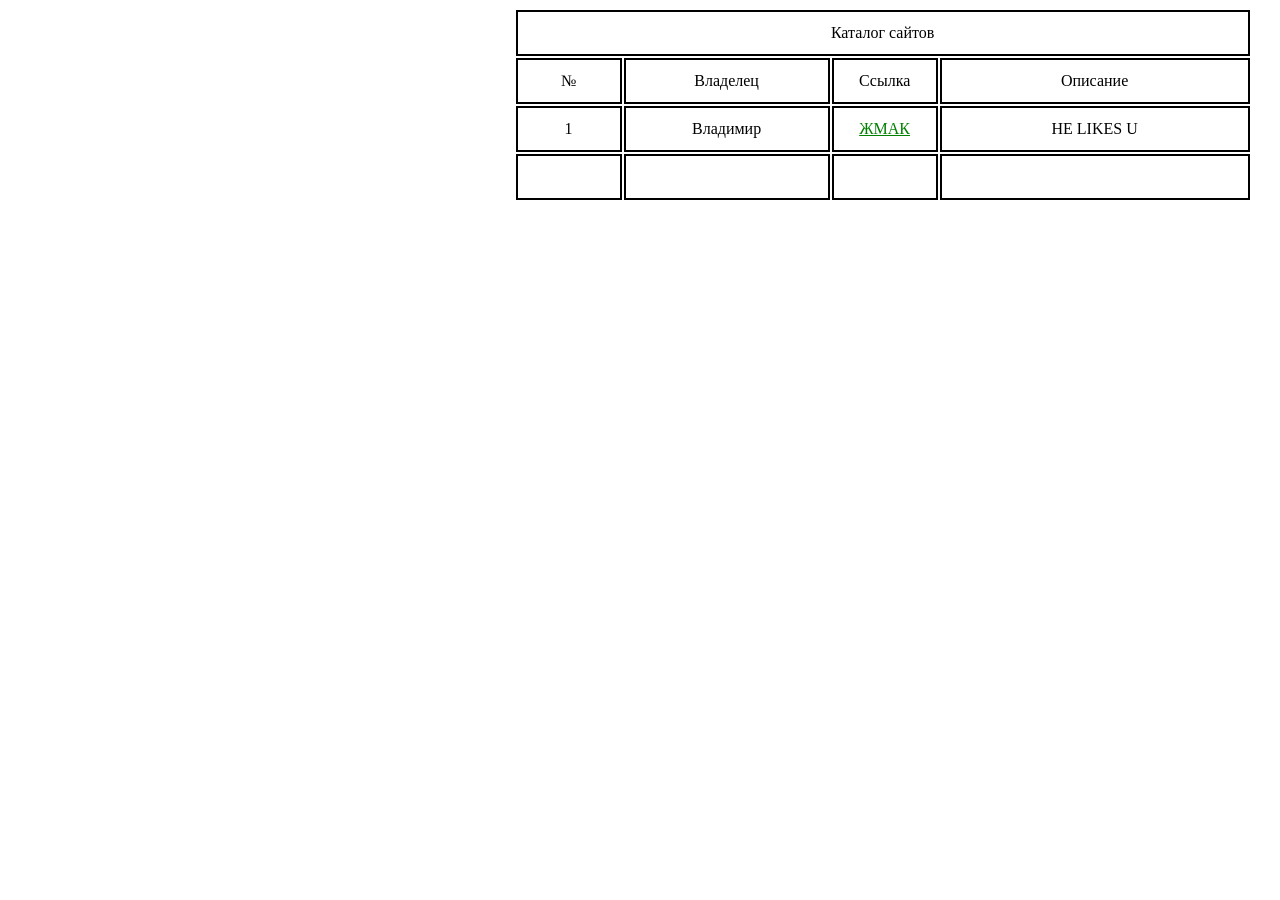
<file: 1 HTML/HTML 5/index.html>
<!DOCTYPE html>
<html>
<head>
       <meta charset="utf-8">
       <title>Занятие 5</title>
       <link rel="stylesheet" type="text/css" href="style.css">
</head>
<body>
       <table>
              <tr>
                     <td colspan="7">Каталог сайтов</td>
              </tr>
              <tr>
                     <td>№</td>
                     <td colspan="2">Владелец</td>
                     <td>Ссылка</td>
                     <td colspan="3">Описание</td>
              </tr>
              <tr>
                     <td>1</td>
                     <td colspan="2">Владимир</td>
                     <td><a href="https://google.com">ЖМАК</a></td>
                     <td colspan="3">HE LIKES U</td>
              </tr>
              <tr>
                     <td></td>
                     <td colspan="2"></td>
                     <td>          </td>
                     <td colspan="3"></td>
              </tr>
              <tr>
                     <td class="kostyl"></td>
                     <td class="kostyl"></td>
                     <td class="kostyl"></td>
                     <td class="kostyl"></td>
                     <td class="kostyl"></td>
                     <td class="kostyl"></td>
                     <td class="kostyl"></td>
              </tr>
       </table>
</body>
</html>
</file>
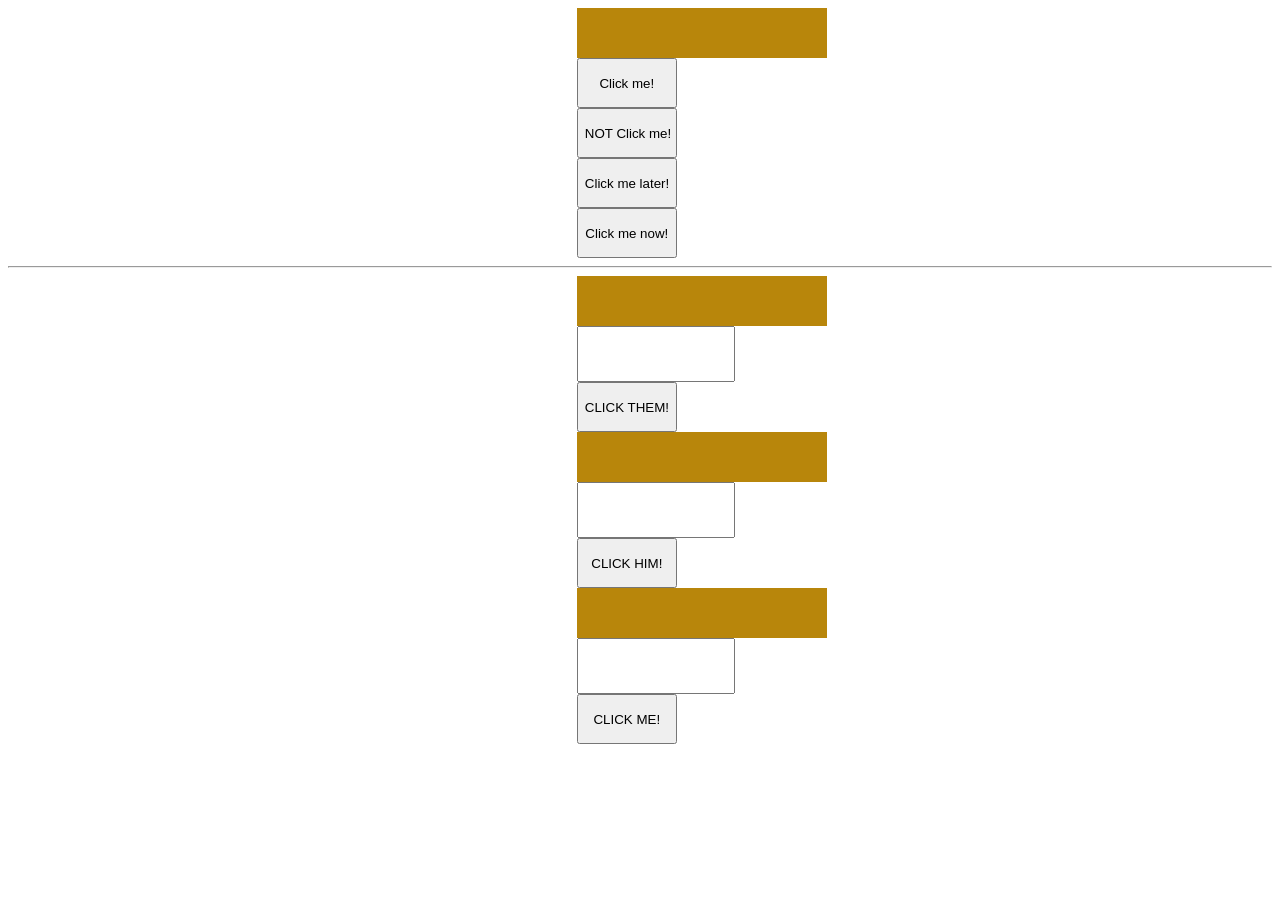
<file: 2 JS/JS 1/index.html>
<!DOCTYPE html>
<html lang="en">
<head>
    <meta charset="UTF-8">
    <meta name="viewport" content="width=device-width, initial-scale=1.0">
    <title>Document</title>
    <link rel="stylesheet" href="style.css">
</head>
<body>
    <div id="result"></div>
    <input  id="btn" type="button" value="Click me!">
    <input  id="btn1" type="button" value="NOT Click me!">
    <input  id="btn2" type="button" value="Click me later!">
    <input  id="btn3" type="button" value="Click me now!">
    <hr>
    <div id="resultB"></div> 
    <input id="txtB" type="text">
    <input id="btnB" type="button" value="CLICK THEM!">  
    <div id="resultC"></div> 
    <input id="txtC" type="text">
    <input id="btnC" type="button" value="CLICK HIM!"> 
    <div id="resultD"></div> 
    <input id="txtD" type="text">
    <input id="btnD" type="button" value="CLICK ME!">  




    <script src="script.js"></script>
</body>
</html>
</file>
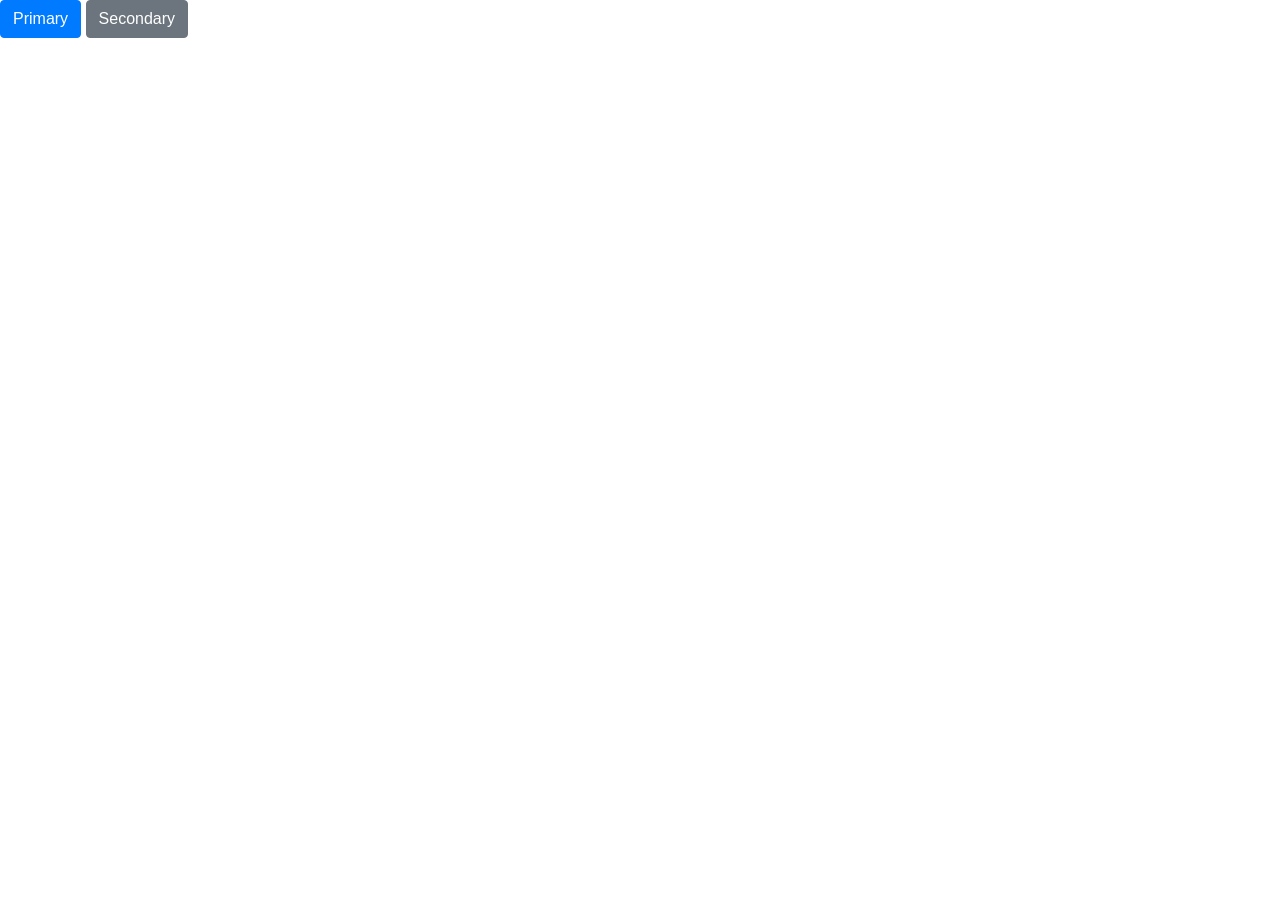
<file: Bootstrap/b4 -2/index.html>
<!doctype html>
<html lang="en">

<head>
  <!-- Required meta tags -->
  <meta charset="utf-8">
  <meta name="viewport" content="width=device-width, initial-scale=1, shrink-to-fit=no">

  <!-- Bootstrap CSS -->
  <link rel="stylesheet" href="https://cdn.jsdelivr.net/npm/bootstrap@4.5.3/dist/css/bootstrap.min.css"
    integrity="sha384-TX8t27EcRE3e/ihU7zmQxVncDAy5uIKz4rEkgIXeMed4M0jlfIDPvg6uqKI2xXr2" crossorigin="anonymous">
  <link rel="stylesheet" href="style.css">  

  <title>Hello, world!</title>
  <body>   

        <div class="btn btn-primary">Primary</div>
        <input type="button" class="btn btn-secondary" value="Secondary">











       <script src="https://code.jquery.com/jquery-3.5.1.slim.min.js" integrity="sha384-DfXdz2htPH0lsSSs5nCTpuj/zy4C+OGpamoFVy38MVBnE+IbbVYUew+OrCXaRkfj" crossorigin="anonymous"></script>
       <script src="https://cdn.jsdelivr.net/npm/bootstrap@4.5.3/dist/js/bootstrap.bundle.min.js" integrity="sha384-ho+j7jyWK8fNQe+A12Hb8AhRq26LrZ/JpcUGGOn+Y7RsweNrtN/tE3MoK7ZeZDyx" crossorigin="anonymous"></script>



       <script src="https://code.jquery.com/jquery-3.5.1.slim.min.js" integrity="sha384-DfXdz2htPH0lsSSs5nCTpuj/zy4C+OGpamoFVy38MVBnE+IbbVYUew+OrCXaRkfj" crossorigin="anonymous"></script>
       <script src="https://cdn.jsdelivr.net/npm/popper.js@1.16.1/dist/umd/popper.min.js" integrity="sha384-9/reFTGAW83EW2RDu2S0VKaIzap3H66lZH81PoYlFhbGU+6BZp6G7niu735Sk7lN" crossorigin="anonymous"></script>
       <script src="https://cdn.jsdelivr.net/npm/bootstrap@4.5.3/dist/js/bootstrap.min.js" integrity="sha384-w1Q4orYjBQndcko6MimVbzY0tgp4pWB4lZ7lr30WKz0vr/aWKhXdBNmNb5D92v7s" crossorigin="anonymous"></script>
</body>

</html>
</file>
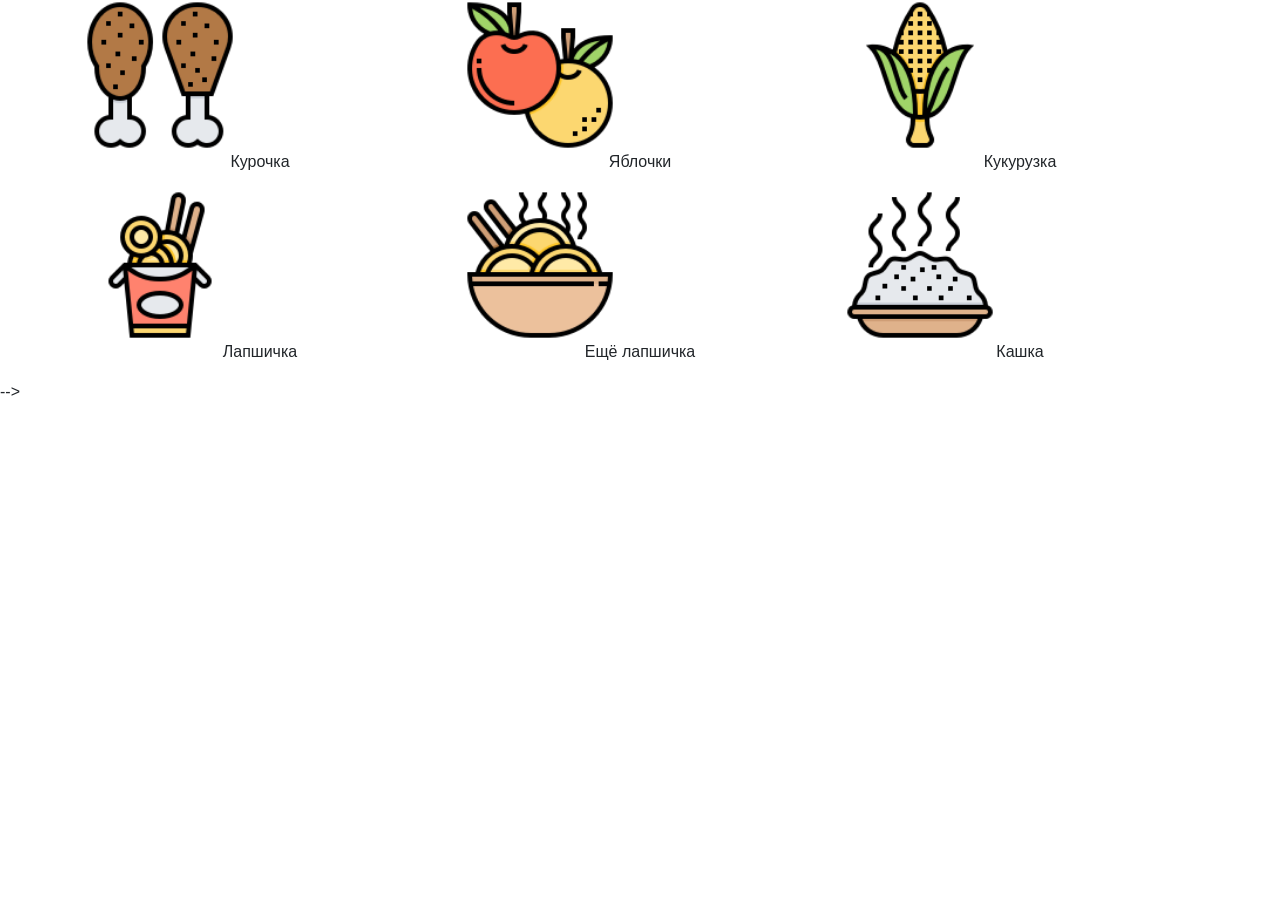
<file: Bootstrap/b4/index.html>
<!doctype html>
<html lang="en">
  <head>
    <!-- Required meta tags -->
    <meta charset="utf-8">
    <meta name="viewport" content="width=device-width, initial-scale=1, shrink-to-fit=no">

    <!-- Bootstrap CSS -->
    <link rel="stylesheet" href="https://cdn.jsdelivr.net/npm/bootstrap@4.5.3/dist/css/bootstrap.min.css" integrity="sha384-TX8t27EcRE3e/ihU7zmQxVncDAy5uIKz4rEkgIXeMed4M0jlfIDPvg6uqKI2xXr2" crossorigin="anonymous">

    <title>Hello, world!</title>
   
    <div class="container">
        <div class="row justify-content-center">
            <div class="col-4"><img src="img/1.png" width="150"><p class="text-center">Курочка</p></div>
            <div class="col-4"><img src="img/2.png" width="150"><p class="text-center">Яблочки</p></div>
            <div class="col-4"><img src="img/3.png" width="150"><p class="text-center">Кукурузка</p></div>
        </div>
        <div class="row justify-content-center">
            <div class="col-4"><img src="img/4.png" width="150"><p class="text-center">Лапшичка</p></div>
            <div class="col-4"><img src="img/5.png" width="150"><p class="text-center">Ещё лапшичка</p></div>
            <div class="col-4"><img src="img/6.png" width="150"><p class="text-center">Кашка</p></div>
        </div>
    </div>



       













    <!-- Option 1: jQuery and Bootstrap Bundle (includes Popper) -->
    <script src="https://code.jquery.com/jquery-3.5.1.slim.min.js" integrity="sha384-DfXdz2htPH0lsSSs5nCTpuj/zy4C+OGpamoFVy38MVBnE+IbbVYUew+OrCXaRkfj" crossorigin="anonymous"></script>
    <script src="https://cdn.jsdelivr.net/npm/bootstrap@4.5.3/dist/js/bootstrap.bundle.min.js" integrity="sha384-ho+j7jyWK8fNQe+A12Hb8AhRq26LrZ/JpcUGGOn+Y7RsweNrtN/tE3MoK7ZeZDyx" crossorigin="anonymous"></script>

    <script src="https://code.jquery.com/jquery-3.5.1.slim.min.js" integrity="sha384-DfXdz2htPH0lsSSs5nCTpuj/zy4C+OGpamoFVy38MVBnE+IbbVYUew+OrCXaRkfj" crossorigin="anonymous"></script>
    <script src="https://cdn.jsdelivr.net/npm/popper.js@1.16.1/dist/umd/popper.min.js" integrity="sha384-9/reFTGAW83EW2RDu2S0VKaIzap3H66lZH81PoYlFhbGU+6BZp6G7niu735Sk7lN" crossorigin="anonymous"></script>
    <script src="https://cdn.jsdelivr.net/npm/bootstrap@4.5.3/dist/js/bootstrap.min.js" integrity="sha384-w1Q4orYjBQndcko6MimVbzY0tgp4pWB4lZ7lr30WKz0vr/aWKhXdBNmNb5D92v7s" crossorigin="anonymous"></script>
    -->
  </body>
</html>








<!--<div class="container">-является обёрткой для страницы и занимает 1100px	
<div class="container-fluid">-занимает всё доступное пространство окна браузера
в библиотеке bootsrtap есть 12 колонок равной ширины
Класс col создаёт столбец внутри строки
В селекторе может использоваться знак ">-больше" он значит что нужно выбрать дочерние элементы селектора который используется перед ним          селектор > элемент
* это все элементы
пример
<style type="text/css">
    .row > *{
    border: solid purple 5px;
    }
</style>
class="w-100" это класс который задаёт ширину элементу 100%
<div class="row justify-content-center>располагает ячейки по центру экрана   
<div class="row justify-content-start>располагает ячейки в начале экрана   
<div class="row justify-content-end>располагает ячейки в конце экрана   
<div class="row justify-content-around>располагает ячейки таким образом что между ними есть расстояние и между краями окна браузера есть расстояние
<div class="row justify-content-between>располагает ячейки так что крайние из них прижимаюся к краям окна браузераа те что в нутри распределяются равномерно
 класс order позволяет задать очерёдность элементов
</file>
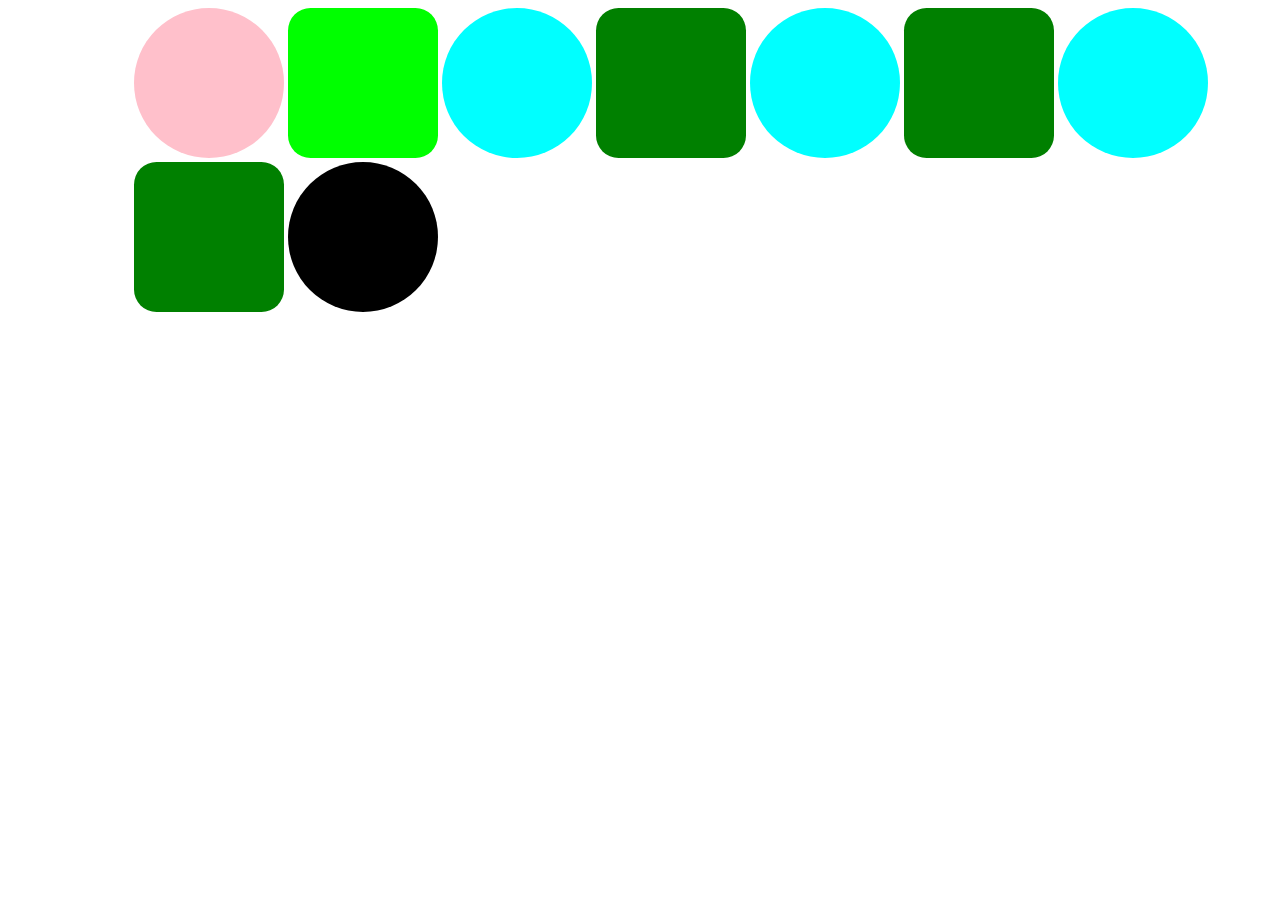
<file: JQuery/1JQuery/index.html>
<!DOCTYPE html>
<html lang="en">
<head>
    <meta charset="UTF-8">
    <meta name="viewport" content="width=device-width, initial-scale=1.0">
    <title>1 zanyatie</title>
    <link rel="stylesheet" href="style.css">
</head>
<body>
        
            <div id="field">
                <div class="circle odd"></div>
                <div class="circle lime"></div>
                <div class="circle odd"></div>
                <div class="circle"></div>
                <div class="circle odd"></div>
                <div class="circle"></div>
                <div class="circle odd"></div>
                <div class="circle"></div>
                <div class="circle odd"></div>
            </div>






        <script src="https://code.jquery.com/jquery-3.5.1.min.js"></script>
        <script src="script.js"></script>
</body>
</html>
</file>
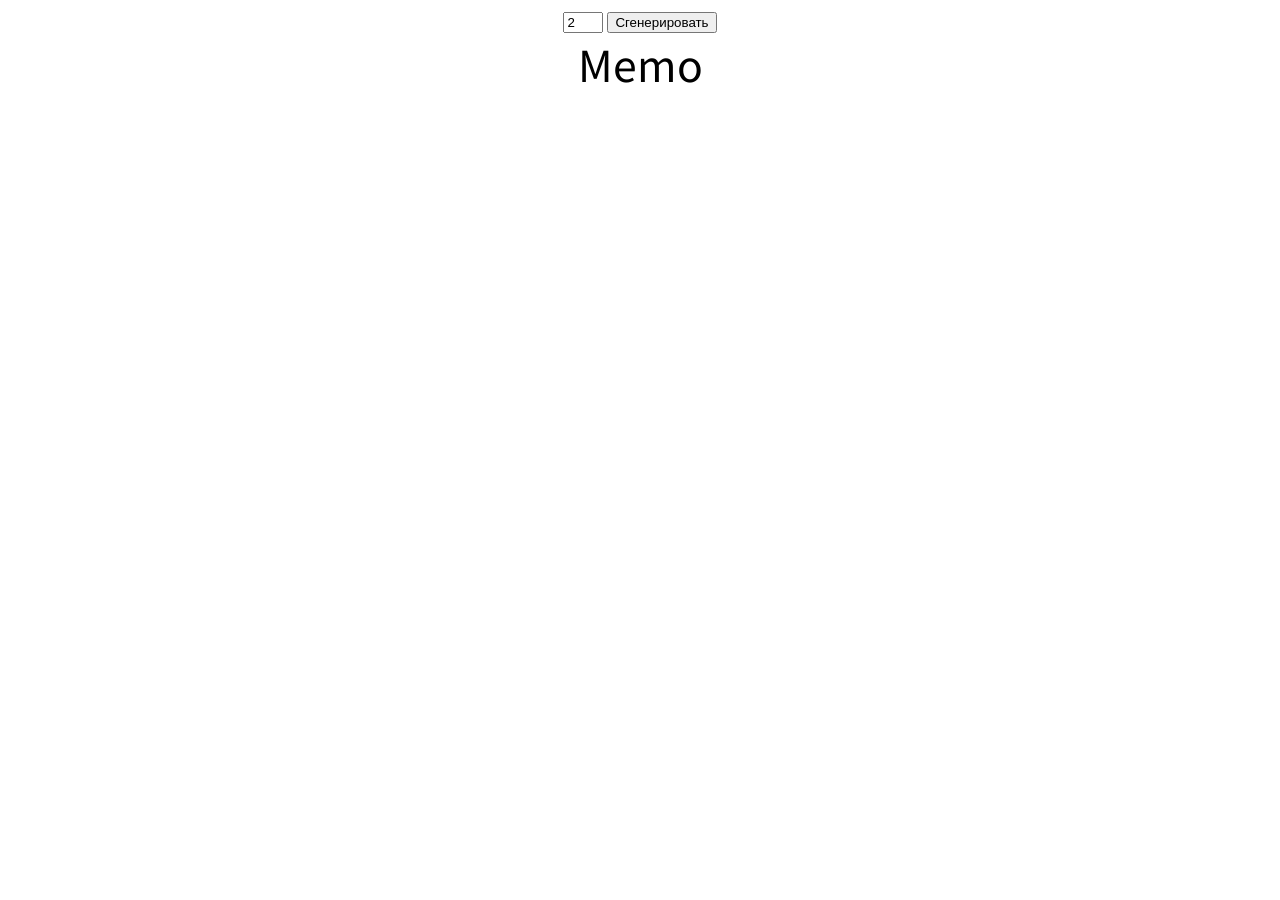
<file: JQuery/2JQuery/index.html>
<!DOCTYPE html>
<html lang="en">

<head>
      <meta charset="UTF-8" />
      <meta name="viewport" content="width=device-width, initial-scale=1.0" />
      <link rel="stylesheet" href="style.css" />
      <title>zanyatie 2</title>
      <link href="https://fonts.googleapis.com/css2?family=Noto+Sans+JP:wght@900&display=swap" rel="stylesheet">
</head>

<body>
     <div id="options">
         <input id="size" type="number" value="2" min="2" max="6">
         <input id="btn" type="button" value="Сгенерировать">
     </div>

     <div id="title">Memo</div>

     <div id="field"></div>

    
     



     <script src="https://code.jquery.com/jquery-3.5.1.min.js"></script>
     <script src="script.js"></script>
</body>

</html>
</file>
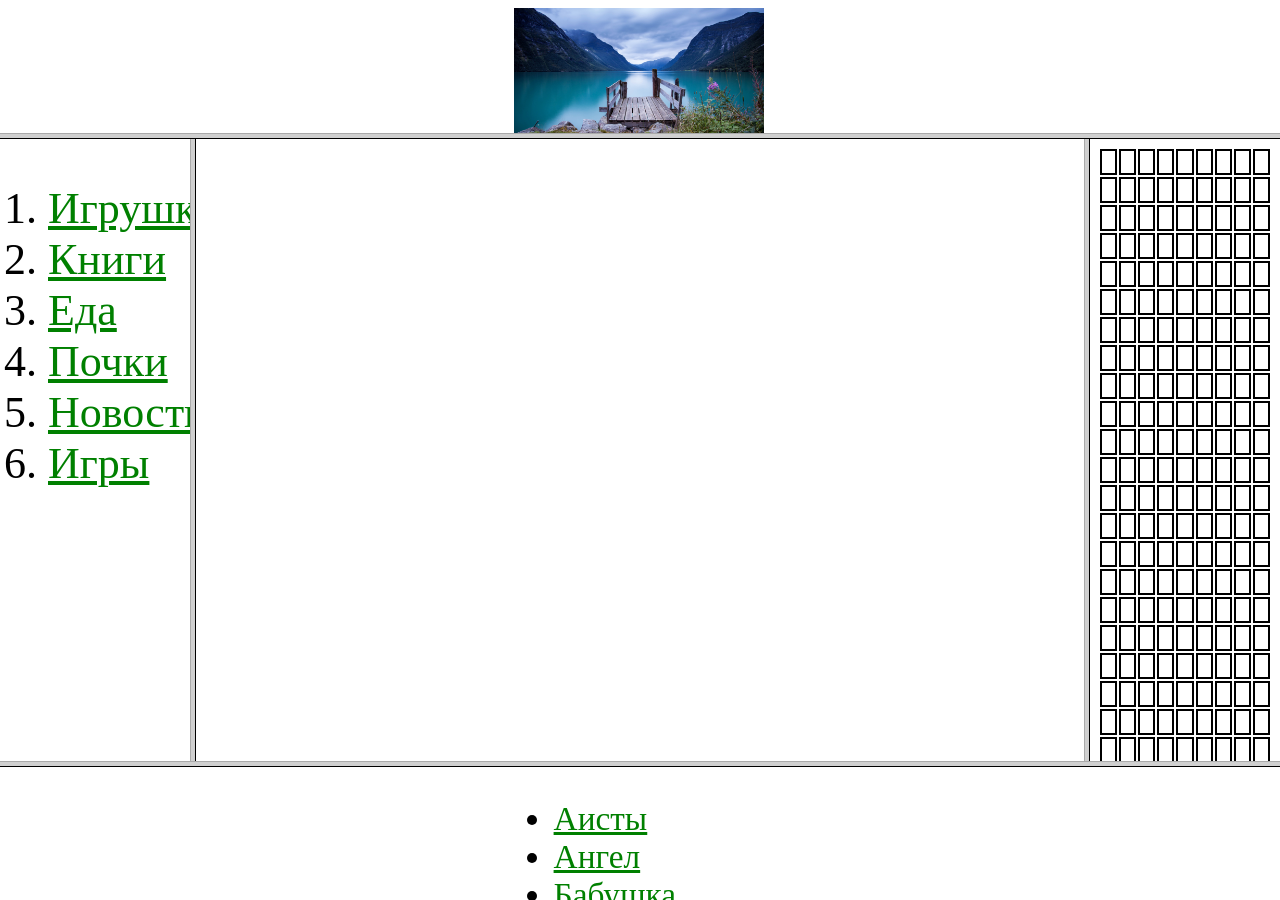
<file: 1 HTML/ДЗ/04.08.20/index.html>
<!DOCTYPE html>
<html>
<head>
    <meta charset="utf-8">     
    <title>04.08.2020</title>
    <link rel="stylesheet" type="text/css" href="style.css">
</head>



<frameset rows="15%, *, 15%">
    <frame src="urls/url1.html"></frame><frameset cols="15%, *, 15%">
        <frame src="urls/url2.html"></frame>
        <frame src="urls/url3.html" noresize></frame>
        <frame src="urls/url4.html" noresize></frame>
    </frameset>
     <frame src="urls/url5.html"></frame>
    </frameset>
</frameset>


</html>
</file>
<file: 1 HTML/HTML 1/style.css>
#header{
	font-size: 32pt; 
}
.character{
	color: purple;
	font-weight: bold;
	text-decoration: underline;
	font-size: 8pt; 
}
#item{
	color: white;
	text-decoration:line-through; 
}
.character:hover{
	color: red;
	transition: 0.75s linear;
}
#item:hover{
	text-decoration: line-through;
	color: black;
	font-size: 18pt;
	transition: 2s linear;
}
</file>
<file: 1 HTML/HTML 2/style.css>
h1{
	color: #01E1FF;
}
del{
	color: #DADADA;
}
strong{
	color: #F11717;
}
ins{
	color: #35F605;
}	
i{
	color: #FE14D3;
}
#red{
	color: red;
}	
#bold{	
	font-weight: bold;
}	
#italic{	
	font-style: italic;
}	
#line-through{	
	text-decoration:line-through;  
}.big{
	font-size: 24pt;
}
</file>
<file: 1 HTML/HTML 3/style.css>
h1{
	color: #28FF8D;
}
</file>
<file: 1 HTML/HTML 4/style.css>
td{
		width: 20px;
		height: 20px;
		border: 1px solid black;
		background-color: white;
		transition: 999999999999999s linear background-color;
}
table{
	margin-left: 36%;
	margin-top: 5%;
	border-spacing: 0px;
}
td:nth-child(2n+1){
	border-radius: 100%;
	background-color: green;
}
td:hover{
	background-color: green;
	transition: 0s linear background-color;   
}
</file>
<file: 1 HTML/HTML 5/style.css>
table{
	margin-left: 40%;
}
td{
	width: 100px;
	height: 40px;
	border-color: white;
	transition: 999999999999999s linear background-color;
	border: 2px solid black;
	text-align: center;
}

.kostyl{
	border: 0px solid black;
}

a:link{
	color:green;
}

a:visited{
	color: black;
}
</file>
<file: 2 JS/JS 1/style.css>
#result , #resultB , #resultC , #resultD{
    width: 250px;
    height: 50px;
    background-color: darkgoldenrod;
    margin-left: 45%;

}
input[type="button"]{
    margin-left: 45%;
    height: 50px;
    width: 100px;
}
input[type="text"]{
    width: 150px;
    height: 50px;
    margin-left: 45%;
}
</file>
<file: Bootstrap/b4 -2/style.css>
.col{
    background-color: green;
    border: 1px solid black;
}
</file>
<file: JQuery/1JQuery/style.css>
#field{
    margin-left: 10%;  
}
.circle{
    display: inline-block;
    width: 150px;
    height: 150px;
    background-color: blue;
    border-radius: 100%;
}
.lime{
    background-color: lime !important;
}
.odd{
    border-radius: 100% !important;
    transition: 5s ease !important;
}
</file>
<file: JQuery/2JQuery/style.css>
#title {
    text-align: center;
    font-size: 32pt;
}
body {
    font-family: 'Noto Sans JP', sans-serif;
}
#options {
    text-align: center;
}
#field {
    width: 616px;
}
.card{
    display: inline-block;
    perspective: 1000px;
}
.card, .front, .back{
    width: 150px;
    height: 150px;
}
.flipper{
    position: relative;
    transform-style: preserve-3d;
    transition: 0.5s linear;
}
.front, .back{
    backface-visibility: hidden;
    position: absolute;
    left: 0px;
    top: 0px;
}
.front{
    z-index: 2;
    background-image: url("img/01.png");
    background-size: 150px 150px;
}
.back{
    transform: rotateY(180deg);
    background-size: 150px 150px;
}
.c1{
    background-image: url("img/02.png");
}
.c2{
    background-image: url("img/03.png");
}
.c3{
    background-image: url("img/04.png");
}
.c4{
    background-image: url("img/05.png");
}
.clicked{
    transform: rotateY(180deg);
}
</file>
<file: 1 HTML/ДЗ/04.08.20/style.css>
img{
	margin-left: 40%;
}
ol{
	font-size: 33pt;
}
td{
	width: 20px;
	background-color: white;
	height: 20px;
	border: 2px solid black;
	transition: 999999999999999s linear background-color;
}
a:visited{
	color: black;
}
a:link{
	color:green;
}
td:nth-child(1):hover{
	background-color: red;
	transition: 0s linear;
}
td:nth-child(2):hover{
	background-color: orange;
	transition: 0s linear;
}
td:nth-child(3):hover{
	background-color: yellow;
	transition: 0s linear;
}
td:nth-child(4):hover{
	background-color: green;
	transition: 0s linear;
}
td:nth-child(5):hover{
	background-color: #00f0ff;
	transition: 0s linear;
}
td:nth-child(6):hover{
	background-color: #002eff;
	transition: 0s linear;
}
td:nth-child(7):hover{
	background-color: purple;
	transition: 0s linear;
}
td:nth-child(8):hover{
	background-color: white;
	transition: 0s linear;
}
td:nth-child(9):hover{
	background-color: black;
	transition: 0s linear;
}
ul{
	font-size: 25pt;
	margin-left: 40%;
}
</file>
